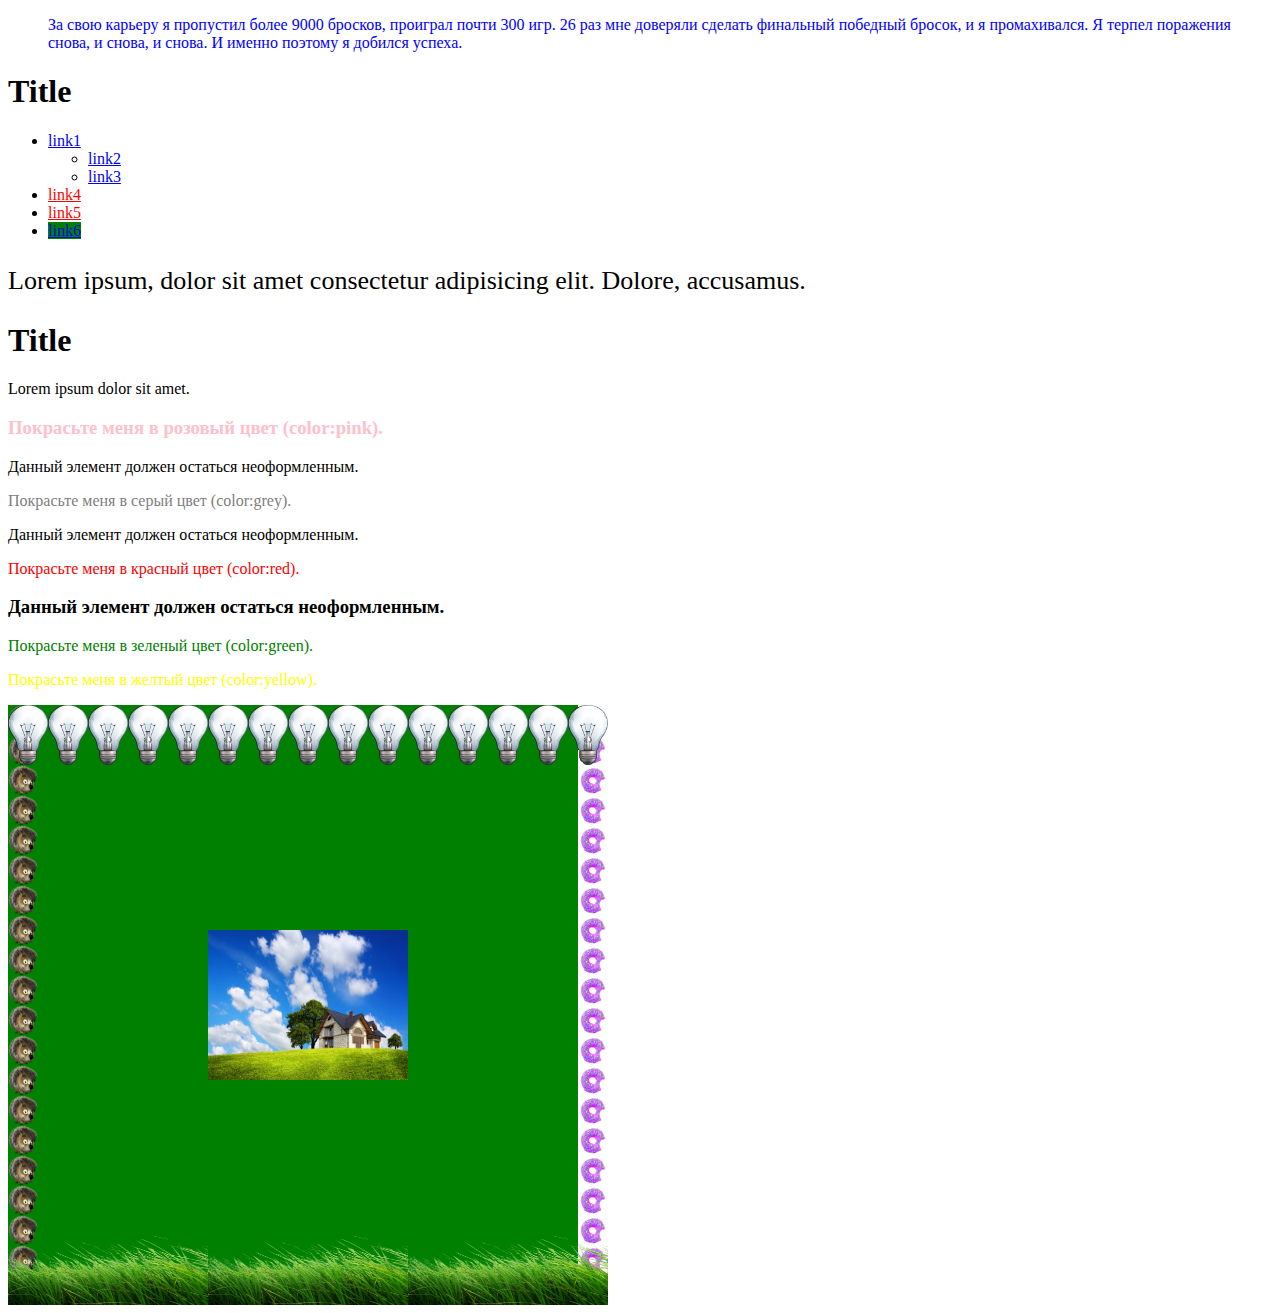
<file: homework-2/index.html>
<!doctype html>
<html lang="en">
<head>
    <meta charset="UTF-8">
    <meta name="viewport"
          content="width=device-width, user-scalable=no, initial-scale=1.0, maximum-scale=1.0, minimum-scale=1.0">
    <meta http-equiv="X-UA-Compatible" content="ie=edge">
    <link rel="stylesheet" href="css/style.css" type="text/css">
    <style>
        blockquote {
            color: red;
        }
    </style>
    <title>Document</title>
</head>
    <body>
        <header></header>
        <main>
            <blockquote style="color:blue"
                        cite="https://www.forbes.ru/forbeslife/dosug/262327-na-vse-vremena-100-vdokhnovlyayushchikh-tsitat">
                <p>За свою карьеру я пропустил более 9000 бросков, проиграл почти 300 игр.
                    26 раз мне доверяли сделать финальный победный бросок, и я промахивался. Я терпел поражения снова, и снова, и снова.
                    И именно поэтому я добился успеха.</p>
            </blockquote>
            <div class="holder">
                <h1>Title</h1>
                <ul class="list">
                    <li>
                        <a href="#">link1</a>
                        <ul>
                            <li><a href="#">link2</a></li>
                            <li><a href="#">link3</a></li>
                        </ul>
                    </li>
                    <li><a href="https://www.youtube.com/">link4</a></li>
                    <li><a href="https://validator.w3.org/">link5</a></li>
                    <li><a href="#">link6</a></li>
                </ul>
                <p>Lorem ipsum, dolor sit amet consectetur adipisicing elit. Dolore, accusamus.</p>
                <h1>Title</h1>
                <p>Lorem ipsum dolor sit amet.</p>
            </div>
            <div class="text-box">
                <h3>Покрасьте меня в розовый цвет (color:pink).</h3>
                <p>Данный элемент должен остаться неоформленным.</p>
                <p id='greycol'>Покрасьте меня в серый цвет (color:grey).</p>
                <div>Данный элемент должен остаться неоформленным.</div>
                <div><p>Покрасьте меня в красный цвет (color:red).</p></div>
                <h3>Данный элемент должен остаться неоформленным.</h3>
                <p>Покрасьте меня в зеленый цвет (color:green).</p>
                <p class='yellow'>Покрасьте меня в желтый цвет (color:yellow).</p>
            </div>
            <div class="bg-box"></div>
        </main>
        <footer></footer>
    </body>
</html>
</file>
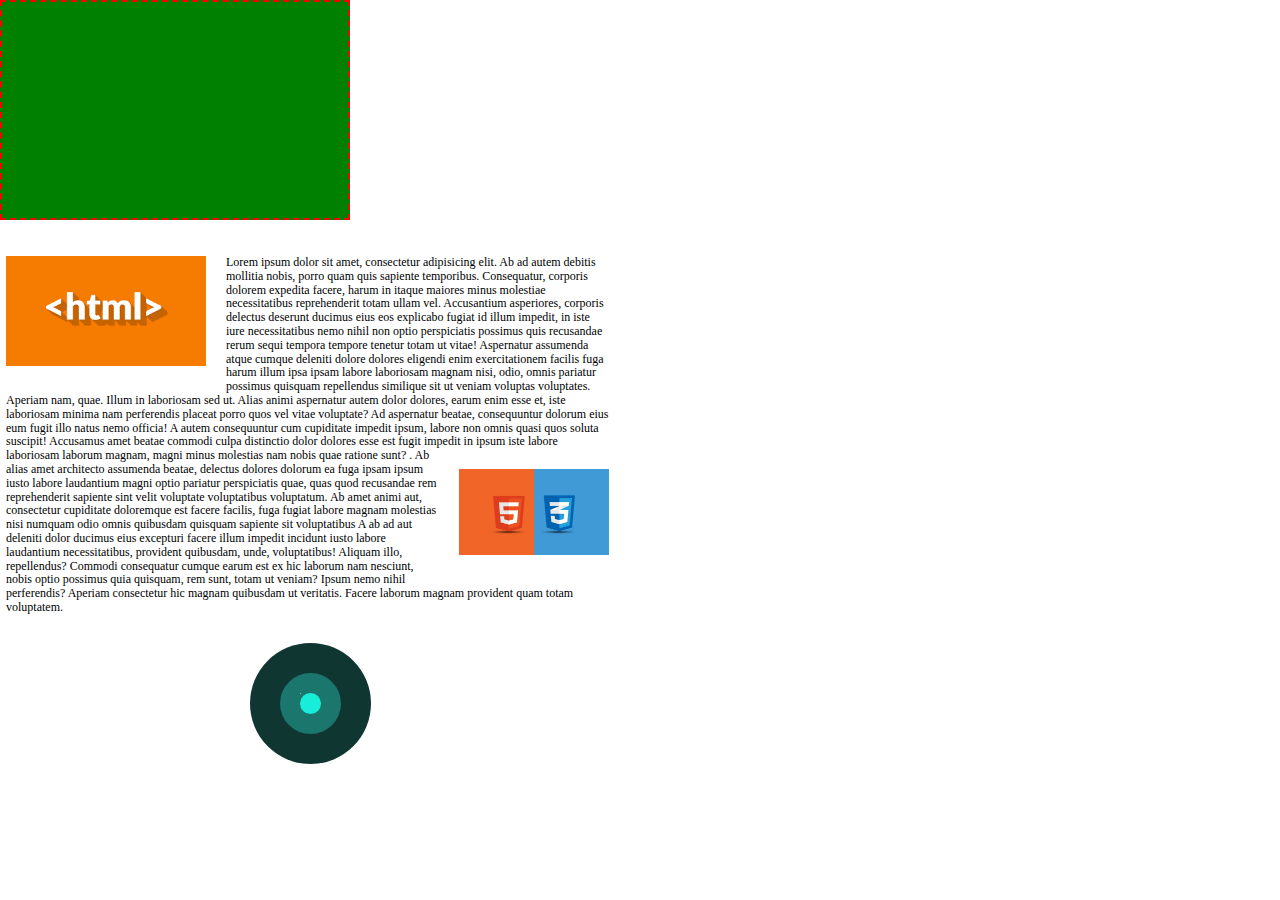
<file: homework-3/index.html>
<!doctype html>
<html lang="en">
<head>
    <meta charset="UTF-8">
    <meta name="viewport"
          content="width=device-width, user-scalable=no, initial-scale=1.0, maximum-scale=1.0, minimum-scale=1.0">
    <meta http-equiv="X-UA-Compatible" content="ie=edge">
    <link rel="stylesheet" href="css/normalize.css" type="text/css">
    <title>Document</title>
</head>
    <body>
        <header></header>
        <main>
            <div class="element-1"></div>
            <div class="element-2 clearfix">
                <img class="element-2_img-1" src="img/hw-6.2.1.png" alt="img">
                <div>
                    <span>Lorem ipsum dolor sit amet, consectetur adipisicing elit. Ab ad autem debitis mollitia nobis,
                    porro quam quis sapiente temporibus. Consequatur, corporis dolorem expedita facere, harum in itaque
                    maiores minus molestiae necessitatibus reprehenderit totam ullam vel. Accusantium asperiores, corporis
                    delectus deserunt ducimus eius eos explicabo fugiat id illum impedit, in iste iure necessitatibus nemo nihil
                    non optio perspiciatis possimus quis recusandae rerum sequi tempora tempore tenetur totam ut vitae!
                    Aspernatur assumenda atque cumque deleniti dolore dolores eligendi enim exercitationem facilis fuga
                    harum illum ipsa ipsam labore laboriosam magnam nisi, odio, omnis pariatur possimus quisquam repellendus
                    similique sit ut veniam voluptas voluptates. Aperiam nam, quae. Illum in laboriosam sed ut. Alias
                    animi aspernatur autem dolor dolores, earum enim esse et, iste laboriosam minima nam perferendis
                    placeat porro quos vel vitae voluptate? Ad aspernatur beatae, consequuntur dolorum eius eum fugit
                    illo natus nemo officia! A autem consequuntur cum cupiditate impedit ipsum, labore non omnis quasi
                    quos soluta suscipit! Accusamus amet beatae commodi culpa distinctio dolor dolores esse est fugit impedit
                        in ipsum iste labore laboriosam laborum magnam, magni minus molestias nam nobis quae ratione sunt?
                    .<img class="element-2_img-2" src="img/hw-6.2.2.png" alt="img_1">
                    Ab alias amet architecto assumenda
                    beatae, delectus dolores dolorum ea fuga ipsam ipsum iusto labore
                    laudantium magni optio pariatur perspiciatis quae, quas quod recusandae rem reprehenderit sapiente sint
                    velit voluptate voluptatibus voluptatum. Ab amet animi aut, consectetur cupiditate doloremque est facere
                    facilis, fuga fugiat labore magnam molestias nisi numquam odio omnis quibusdam quisquam sapiente sit voluptatibus
                     A ab ad aut deleniti dolor ducimus
                    eius excepturi facere illum impedit incidunt iusto labore laudantium necessitatibus, provident quibusdam,
                    unde, voluptatibus! Aliquam illo, repellendus? Commodi consequatur cumque earum est ex hic laborum
                    nam nesciunt, nobis optio possimus quia quisquam, rem sunt, totam ut veniam? Ipsum nemo nihil perferendis?
                        Aperiam consectetur hic magnam quibusdam ut veritatis. Facere laborum magnam provident quam totam voluptatem.</span>
                </div>
            </div>
            <div class="element-3"></div>
        </main>
        <footer></footer>
    </body>
</html>
</file>
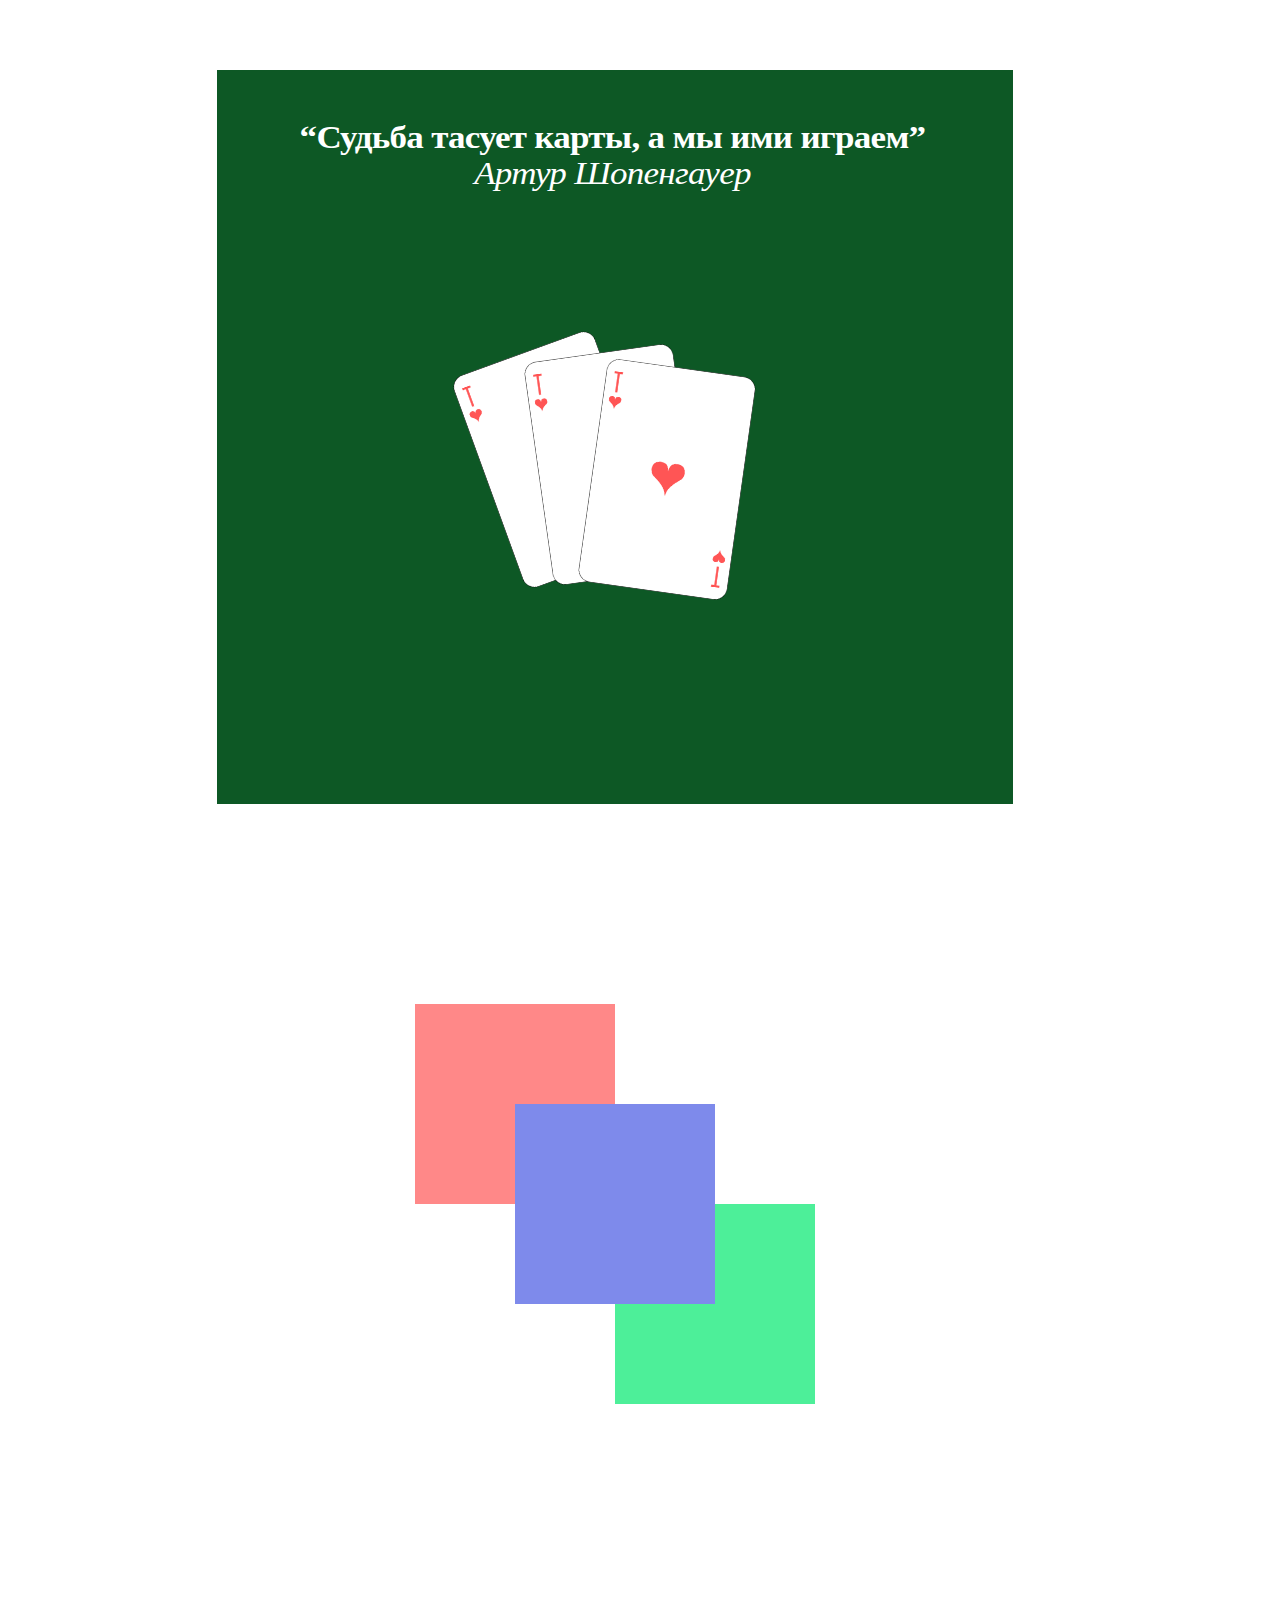
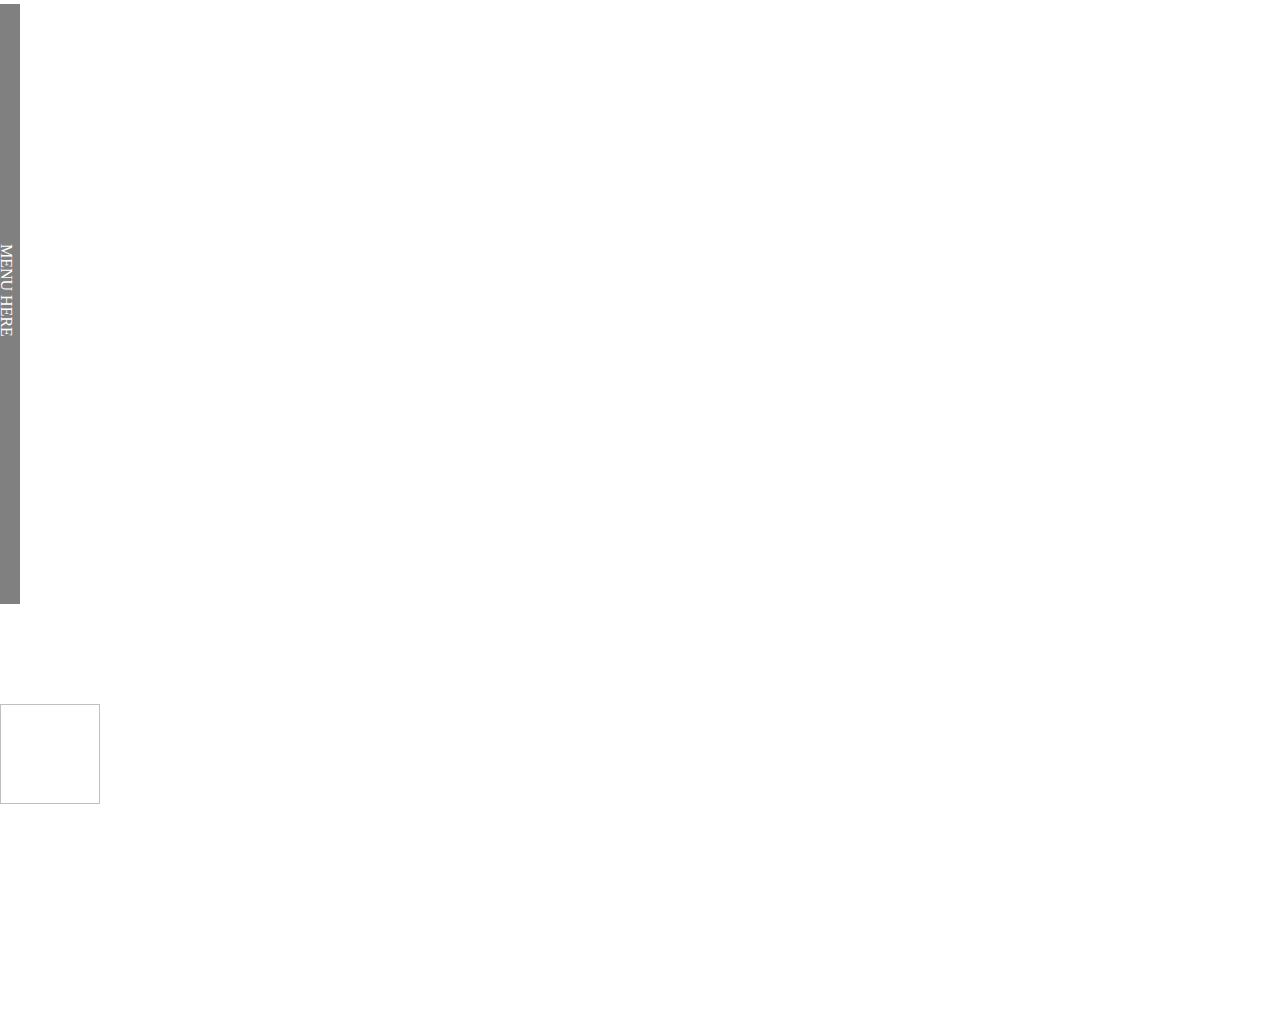
<file: Homework-4/index.html>
<!doctype html>
<html lang="en">
<head>
    <meta charset="UTF-8">
    <meta name="viewport"
          content="width=device-width, user-scalable=no, initial-scale=1.0, maximum-scale=1.0, minimum-scale=1.0">
    <meta http-equiv="X-UA-Compatible" content="ie=edge">
    <link rel="stylesheet" href="css/normalize.css" type="text/css">
    <title>Document</title>
</head>
    <body>
        <header></header>
        <main>
            <div class="box_1">
                <blockquote>
                    <p>&ldquo;Судьба тасует карты, а мы ими играем&rdquo;</p>
                    <p>Артур Шопенгауер</p>
                </blockquote>
                <div class="cards">
                    <img class="card card_1" src="img/card01.png" alt="card">
                    <img class="card card_2" src="img/card01.png" alt="card">
                    <img class="card card_3" src="img/card01.png" alt="card">
                </div>
            </div>
            <div class="box_2">
                <div class="blocks block1"></div>
                <div class="blocks block2"></div>
                <div class="blocks block3"></div>
            </div>
            <div class="box_menu">
                <div class="side">
                    <ul class="menu">
                        <li class="menu_list"><a href="#">home</a></li>
                        <li class="menu_list"><a href="#">contacts</a></li>
                        <li class="menu_list"><a href="#">our team</a></li>
                        <li class="menu_list"><a href="#">about</a></li>
                        <li class="menu_list"><a href="#">news</a></li>
                    </ul>
                </div>
            </div>
            <div class="box_animation">
                <div class="animation"></div>
            </div>
        </main>
        <footer></footer>
    </body>
</html>
</file>
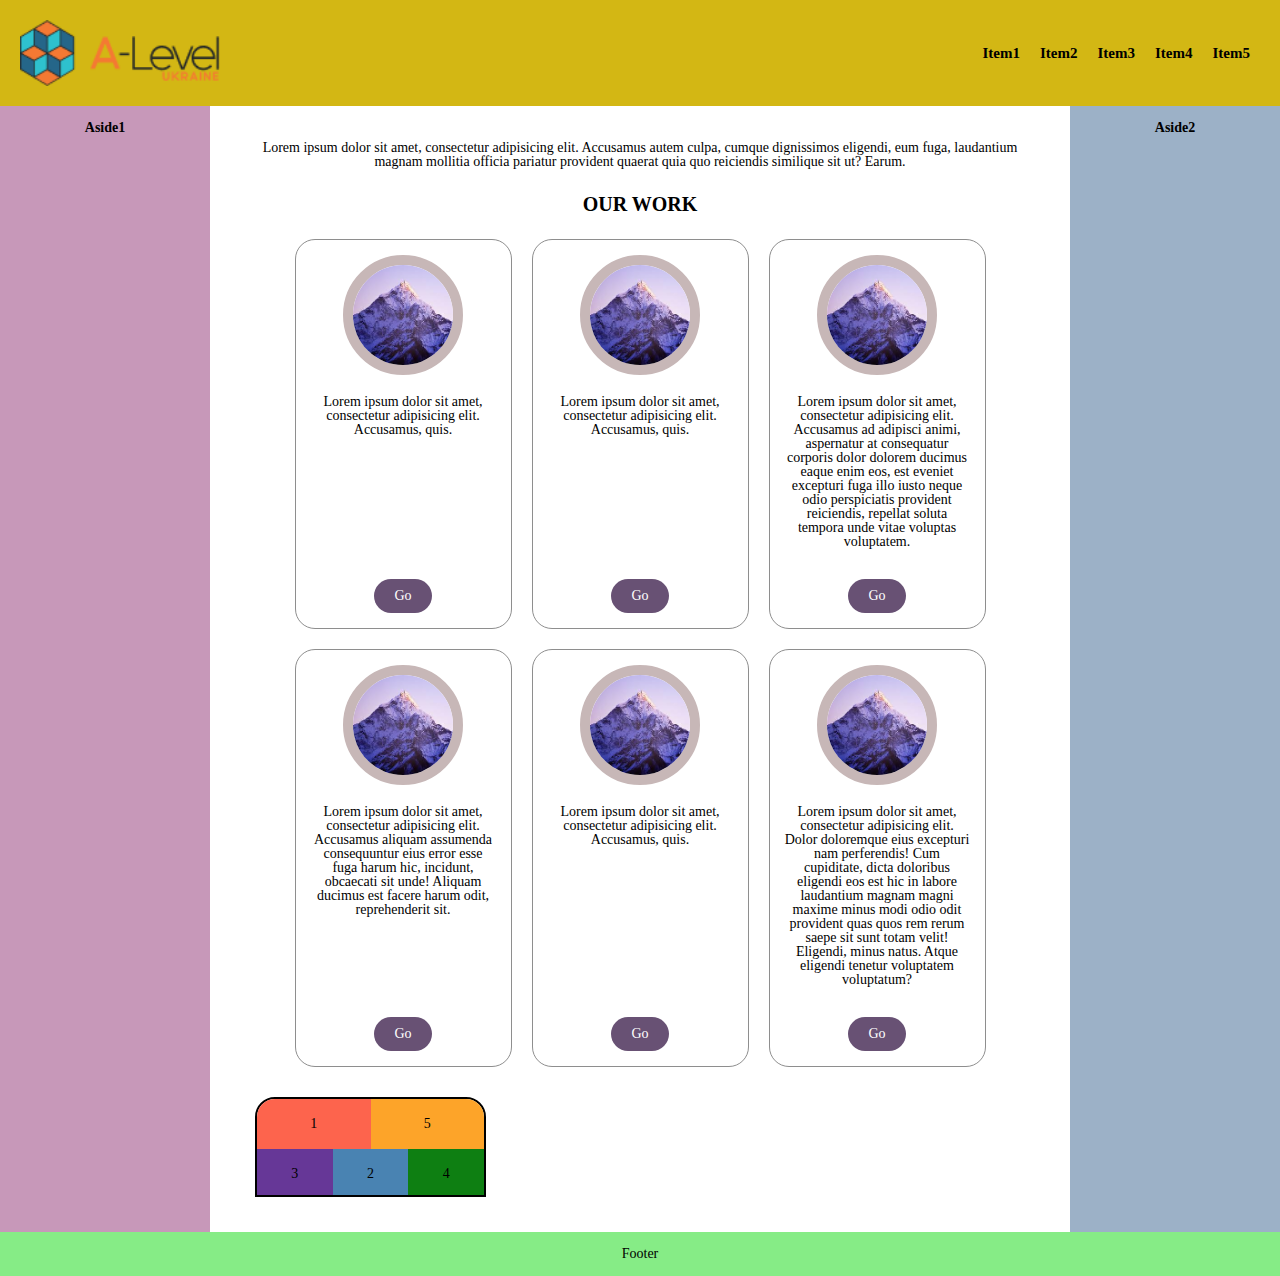
<file: homework-5/index.html>
<!doctype html>
<html lang="en">
<head>
    <meta charset="UTF-8">
    <meta name="viewport"
          content="width=device-width, user-scalable=no, initial-scale=1.0, maximum-scale=1.0, minimum-scale=1.0">
    <meta http-equiv="X-UA-Compatible" content="ie=edge">
    <link rel="stylesheet" href="css/reset.css" type="text/css">
    <link rel="stylesheet" href="css/all.css" type="text/css">
    <title>Document</title>
</head>
<body>
    <div class="wrapper">
        <header>
            <div id="header">
                <div class="logo">
                    <a href="#">
                        <img src="img/a-level.png" alt="logo">
                    </a>
                </div>
                <nav class="menu">
                    <ul class="list">
                        <li><a href="#">Item1</a></li>
                        <li><a href="#">Item2</a></li>
                        <li><a href="#">Item3</a></li>
                        <li><a href="#">Item4</a></li>
                        <li><a href="#">Item5</a></li>
                    </ul>
                </nav>
            </div>
        </header>
        <main>
            <div id="content">
                <div class="main-content">
                    <p>Lorem ipsum dolor sit amet, consectetur adipisicing elit. Accusamus autem culpa, cumque dignissimos eligendi, eum fuga, laudantium magnam mollitia officia pariatur provident quaerat quia quo reiciendis similique sit ut? Earum.</p>
                    <div class="our-work">
                        <div class="our-work_title">
                            <h2>Our work</h2>
                        </div>
                        <div class="our-work_body">
                            <ul class="our-work_body-inner">
                                <li>
                                    <div class="card">
                                        <div class="card_image"><img src="img/Без%20названия.jpg" alt="gor"></div>
                                        <div class="card_text">
                                            <p>Lorem ipsum dolor sit amet, consectetur adipisicing elit. Accusamus, quis.</p>
                                        </div>
                                        <a class="card_link" href="#">Go</a>
                                    </div>
                                </li>
                                <li>
                                    <div class="card">
                                        <div class="card_image"><img src="img/Без%20названия.jpg" alt="gor"></div>
                                        <div class="card_text">
                                            <p>Lorem ipsum dolor sit amet, consectetur adipisicing elit. Accusamus, quis.</p>
                                        </div>
                                        <a class="card_link" href="#">Go</a>
                                    </div>
                                </li>
                                <li>
                                    <div class="card">
                                        <div class="card_image"><img src="img/Без%20названия.jpg" alt="gor"></div>
                                        <div class="card_text">
                                            <p>Lorem ipsum dolor sit amet, consectetur adipisicing elit. Accusamus ad adipisci animi, aspernatur at consequatur corporis dolor dolorem ducimus eaque enim eos, est eveniet excepturi fuga illo iusto neque odio perspiciatis provident reiciendis, repellat soluta tempora unde vitae voluptas voluptatem.</p>
                                        </div>
                                        <a class="card_link" href="#">Go</a>
                                    </div>
                                </li>
                                <li>
                                    <div class="card">
                                        <div class="card_image"><img src="img/Без%20названия.jpg" alt="gor"></div>
                                        <div class="card_text">
                                            <p>Lorem ipsum dolor sit amet, consectetur adipisicing elit. Accusamus aliquam assumenda consequuntur eius error esse fuga harum hic, incidunt, obcaecati sit unde! Aliquam ducimus est facere harum odit, reprehenderit sit.</p>
                                        </div>
                                        <a class="card_link" href="#">Go</a>
                                    </div>
                                </li>
                                <li>
                                    <div class="card">
                                        <div class="card_image"><img src="img/Без%20названия.jpg" alt="gor"></div>
                                        <div class="card_text">
                                            <p>Lorem ipsum dolor sit amet, consectetur adipisicing elit. Accusamus, quis.</p>
                                        </div>
                                        <a class="card_link" href="#">Go</a>
                                    </div>
                                </li>
                                <li>
                                    <div class="card">
                                        <div class="card_image"><img src="img/Без%20названия.jpg" alt="gor"></div>
                                        <div class="card_text">
                                            <p>Lorem ipsum dolor sit amet, consectetur adipisicing elit. Dolor doloremque eius excepturi nam perferendis! Cum cupiditate, dicta doloribus eligendi eos est hic in labore laudantium magnam magni maxime minus modi odio odit provident quas quos rem rerum saepe sit sunt totam velit! Eligendi, minus natus. Atque eligendi tenetur voluptatem voluptatum?</p>
                                        </div>
                                        <a class="card_link" href="#">Go</a>
                                    </div>
                                </li>
                            </ul>
                        </div>
                    </div>
                    <div class="holder">
                        <div class="item">1</div>
                        <div class="item">2</div>
                        <div class="item">3</div>
                        <div class="item">4</div>
                        <div class="item">5</div>
                    </div>
                </div>
                <aside class="aside aside1">
                    <p>Aside1</p>
                </aside>
                <aside class="aside aside2">
                    <p>Aside2</p>
                </aside>
            </div>
        </main>
        <footer>
            <div class="footer">
                <p>Footer</p>
            </div>
        </footer>
    </div>
</body>
</html>
</file>
<file: homework-2/css/style.css>
blockquote{
    color: green;
}
 [href^="https://"]{
    color: red;
}
 .holder > ul > li:last-child>a{
    background-color: green;
 }
 ul+p{
     font-size: 26px;
 }
 .text-box > :first-child {
     color:pink;
 }
 #greycol{
     color: grey;
 }
 .text-box > div > p {
     color: red;
 }
 .text-box :nth-child(7){
     color:green;
 }

 .yellow{
     color: yellow;
 }
 .bg-box{
     width: 600px;
     height: 600px;
     background:url("../img/pole-zelen-trava-dom-derevya.jpg") center center / 200px 150px no-repeat,
                url("../img/lamp-png-0.png")100% 0 / 40px 60px repeat-x,
                url("../img/grass-png-images-pictures-transparent-28.png") 0 100% /200px 100px repeat-x,
                url("../img/yezyk.png")  0 100% / 30px 30px repeat-y,
                url("../img/photo_2020-08-03_09-33-20.jpg")100% 0 / 30px 30px repeat-y content-box,
                green;
 }
</file>
<file: homework-5/css/all.css>
.wrapper{
    height: 100%;
    display: flex;
    flex-direction: column;
}
header{}
#header{
    display: flex;
    justify-content: space-between;
    align-items: center;
    padding: 20px;
    background: #d3b714;
}
.logo a img{
    width: 200px;
}
.list{
    display: flex;
}
.list li{
    padding: 10px;
}
.list li a{
    color: black;
    font-size: 15px;
    font-weight: bold;
}
main{
    flex: 1 0 auto;
}
#content{
    height: 100%;
    display: flex;
}
.main-content{
    flex: 1 1 auto;
    padding: 35px 45px;
}
.main-content>p{
    text-align: center;
    margin: 0 0 25px 0;
}
.our-work{
    display: flex;
    flex-direction: column;
    align-items: center;
    margin: 0 0 30px 0;
}
.our-work_title{
    margin: 0 0 25px;
}
.our-work_title h2{
    font-size: 20px;
    font-weight: bold;
    text-transform: uppercase;
}
.our-work_body-inner{
    display: flex;
    flex-wrap: wrap;
    justify-content: center;
    margin: -10px;
}
.our-work_body-inner>li{
    flex: 0 0 30%;
    display: flex;
    padding: 10px;
}
.card{
    display: flex;
    flex-direction: column;
    align-items: center;
    border: 1.5px solid #8e8e8e;
    border-radius: 20px;
    padding: 15px;
    transition: all 0.5s;
}
.card:hover{
    transform: scale(1.1,1.1) translate(0,-20px);
    border: 1.5px solid #7f7a8e;
    color: white;
    background: #372638;
    box-shadow: 0 0 15px 5px #382537;
}
.card_image{
   margin: 0 0 20px 0;
}
.card_image img{
    width: 120px;
    height: 120px;
    border-radius: 50%;
    border: 10px solid #c7b7b7;
    transition: all 0.5s;
}
.card:hover .card_image img{
    transform: scale(1.1,1.1);
    border: 1px solid #692974;
}
.card_text{
    text-align: center;
    margin: 0 0 30px 0;
    flex: 1 0 auto;
}
.card_link{
    padding: 10px 20px;
    border-radius: 20px;
    background: #685174;
    color: white;
    transition: all 0.5s;
}
.card:hover .card_link{
    transform: rotate(360deg) scale(1.2,1.2);
}
.card_link:hover{
    border: 1px solid #c7b7b7;
    color: #3cbeec;
    background: #692974;
}
.holder{
    width: 30%;
    height: 100px;
    display: flex;
    flex-wrap: wrap;
    justify-content: space-between;
    border: 2px solid black;
    border-radius:  20px 20px 0 0;
    overflow: hidden;
}
.item{
    text-align: center;
    padding: 18px 0;
}
.holder>.item:nth-child(1){
    flex: 0 0 50%;
    background: #fd644d;
    order: -2;

}
.holder>.item:nth-child(2){
    flex: 1 0 30%;
    background: #4983b2;
    order:1;
}
.holder>.item:nth-child(3){
    flex: 1 0 30%;
    background: #663797;

}
.holder>.item:nth-child(4){
    flex: 1 0 30%;
    background: #0e7f12;
    order: 2;
}
.holder>.item:nth-child(5){
    flex: 0 0 50%;
    background: #fda429;
    order: -1;
}
.aside{
    height: 100%;
    flex: 0 0 210px;
    padding: 15px;
}
.aside1{
    order: -1;
    background: #c798b9;
}
.aside2{
    order: 1;
    background: #9cb1c7;
}
.aside p{
    text-align: center;
    font-weight: bold;
}
footer{}
.footer{
    padding: 15px;
    background: #86ec86;
}
.footer p{
    text-align: center;
    color: black;

}
</file>
